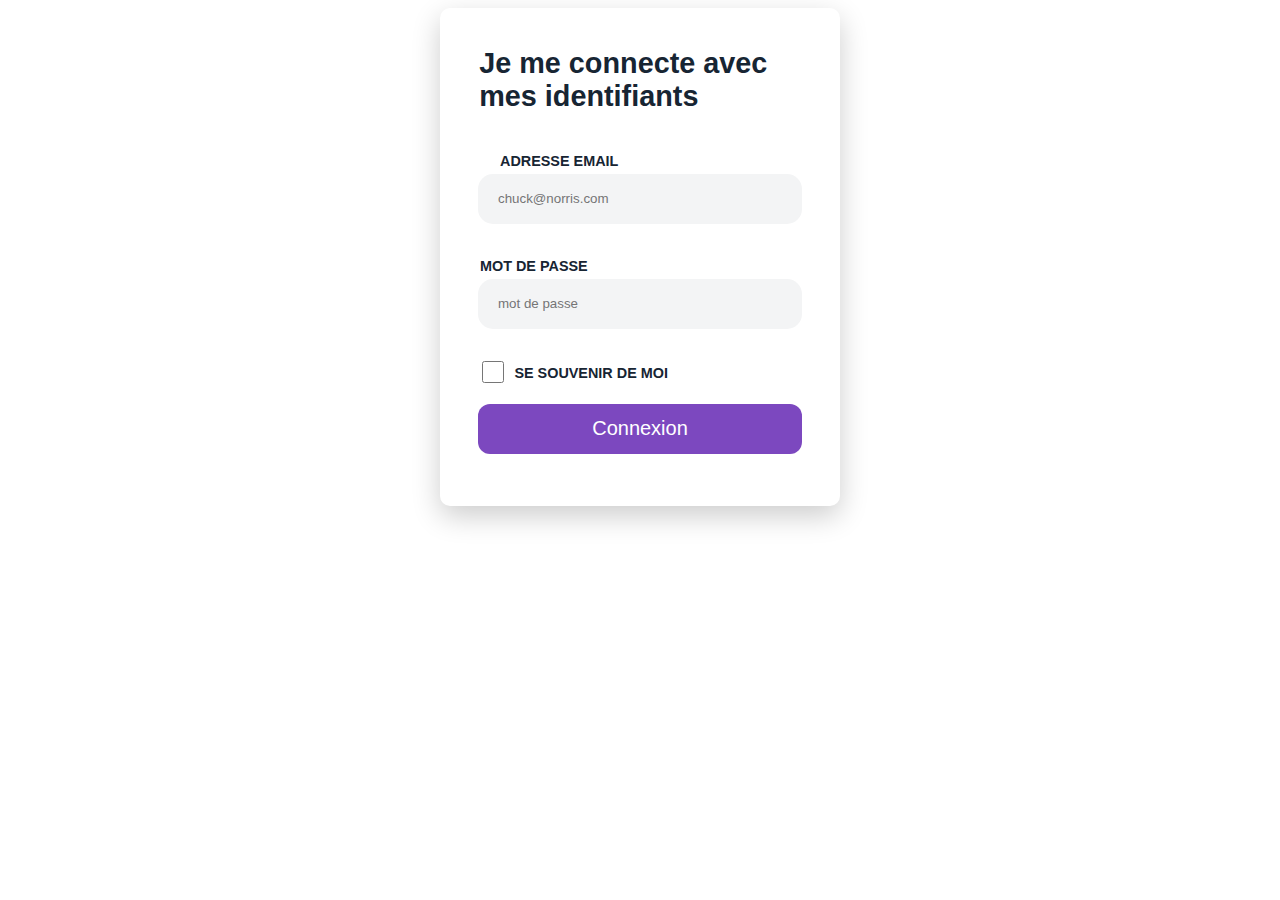
<file: index2.html>
<!DOCTYPE html>
<html lang="en">
<head>
    <meta charset="UTF-8">
    <meta name="viewport" content="width=device-width, initial-scale=1.0">
    <title>Document</title>
<link rel="stylesheet" href="./Challenge-4/css/style.css">
</head>
<body>
    <section class="learn">
    
    
        <!-- Début de la zone d'entrainement -->
        <div class="card">
        <h1>Je me connecte avec mes identifiants</h1>
    
        <div class="champs">
        <p class="info"><label  class="info" for="email">adresse email</label></p>
        <input class="identifiant" id="mail" type="email" placeholder="chuck@norris.com">
        <p id="emailAlert"></p>
        

        
        <p class="info"><label for="password">mot de passe</label></p>
        <input class="identifiant" id="password" type="password" placeholder="mot de passe">
        <p id="passwordAlert"></p>
        </div>
        
        
        <div class="case">

        <p><input  type="checkbox">se souvenir de moi</p>

        </div>

        <div >
        <input  id="button" class="btn" type="submit" value="Connexion"></input>
        </div>
    
        
        <!-- Fin de la zone d'entrainement -->
        </div>
    </section>
    
    <section class="preview" data-content="challenge 4">

        <script src="code.js"></script>
    
</body>
</html>
</file>
<file: Challenge-4/css/style.css>
:root {
  --background-card: #fff;
  --background-learn: #f8f8f8;
  --background-internal: #f3f4f5;
  --box-shadow: 0 10px 29px rgba(0, 0, 0, 0.2);
  --color-text: #172533;
  --color-text-soft: #626e76;
  --color-accent: #7c47c0;
}

*,
*::before,
*::after {
  box-sizing: border-box;
}

/* typographie */

.learn{
  font-family: "poppins", sans-serif;
  color:var(--color-text);
}

h1{
  font-size: 1.8rem;
  font-weight: 900;
  text-align: left;
  margin-left: 1.2rem;
  
}


.card{
  background-color: white;
  box-shadow: 0 10px 29px rgba(0, 0, 0, 0.2);
  border-radius: 10px;
  max-width: 400px;
  padding: 20px;
}

.card{
  text-align: center;
}

p{
  text-transform: uppercase;
  font-weight: 800;
  font-size: 0.9rem;
}

.info{
  text-align: left;
  padding: 20px;
  margin-bottom: -15px;
}

.learn{
  display: flex;
  justify-content: center;
  align-items: center;
}

.identifiant{
  background: #f3f4f5;
  border:none;
  height:50px;
  width:90%;
  border-radius: 15px;
  padding: 20px;
}



.case{
  text-align: left;
  margin-left: 1.4rem;
  margin-top: 2rem;
  margin-bottom: -1.6rem;
}

.btn{
  color: white;
  font-size: 20px;
  background-color: #7c48bf;
  border:none;
  margin: 2rem 0;
  border-radius: 12px;
  width:90%;
  height: 50px;
}

input[type="checkbox"]{
  vertical-align: -5px;
  margin: 0 10px 0 0;
  width:22px;
  height:22px;
}

#passwordAlert, #emailAlert{
  font-size: 0.9rem;
  font-weight: bold;
  color: red;
  text-transform:initial;

}
</file>
